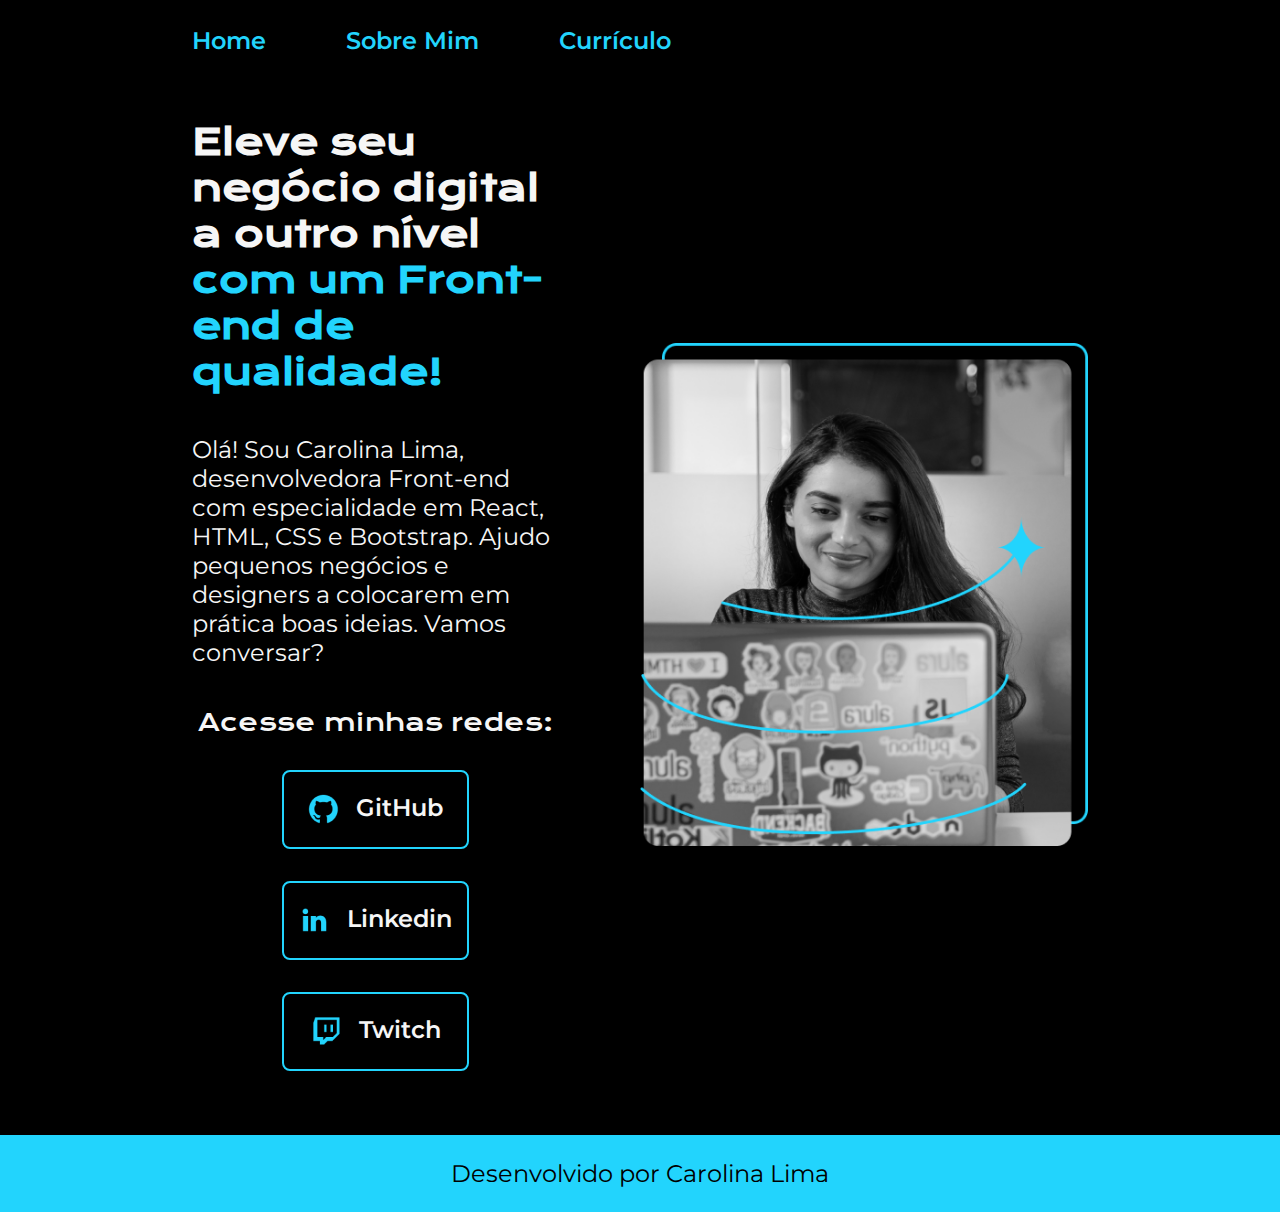
<file: index.html>
<!DOCTYPE html>
<html lang="pt-br">

<head>
    <meta charset="UTF-8">
    <meta name="viewport" content="width=device-width, initial-scale=1.0">
    <title>Portfolio</title>
    <link rel="stylesheet" href="./styles/style.css">
</head>

<body>
    <header class="cabecalho">
        <nav class="cabecalho__menu">
            <a class="cabecalho__menu__link" href="index.html">Home</a>
            <a class="cabecalho__menu__link" href="about.html">Sobre Mim</a>
            <a class="cabecalho__menu__link" href="curriculo.html">Currículo</a>
        </nav>
    </header>

    <main class="apresentacao">
        <section class="apresentacao__conteudo">
            <h1 class="apresentacao__conteudo__titulo">Eleve seu negócio digital a outro nível <strong
                    class="tituloDestaque">com um Front-end de
                    qualidade!</strong></h1>
            <p class="apresentacao__conteudo__texto">Olá! Sou Carolina Lima, desenvolvedora Front-end com especialidade
                em React, HTML, CSS e Bootstrap. Ajudo pequenos
                negócios e designers a colocarem em prática boas ideias. Vamos conversar?</p>
            <div class="apresentacao__links">
                <h2 class="apresentacao__links__subtitulo">Acesse minhas redes:</h2>
                <a class="apresentacao__links__link" href="#">
                    <img src="assets/github.png" alt="">
                    GitHub</a>
                <a class="apresentacao__links__link" href="#">
                    <img src="assets/linkedin.png" alt="">
                    Linkedin</a>
                <a class="apresentacao__links__link" href="#">
                    <img src="assets/twitch.png" alt="">
                    Twitch</a>
            </div>
        </section>
        <img class="apresentacao__imagem" src="assets/Imagem.png" alt="Foto programando">
    </main>

    <footer class="rodape">
        <p>Desenvolvido por Carolina Lima</p>
    </footer>
</body>

</html>
</file>
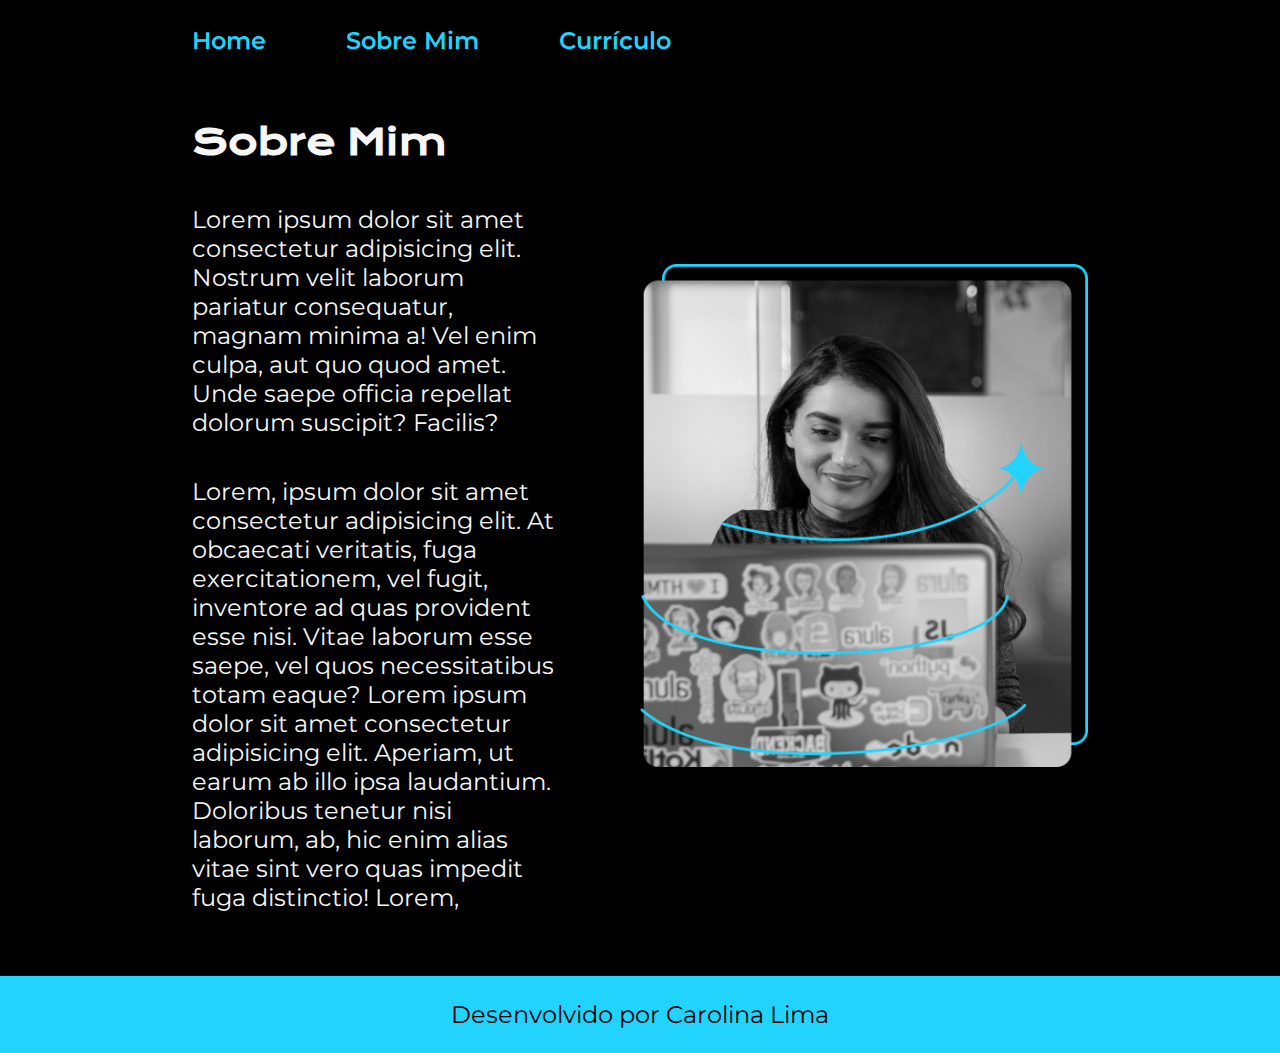
<file: about.html>
<!DOCTYPE html>
<html lang="en">
<head>
    <meta charset="UTF-8">
    <meta name="viewport" content="width=device-width, initial-scale=1.0">
    <title>Document</title>
    <link rel="stylesheet" href="styles/style.css">
</head>
<body>
    <header class="cabecalho">
        <nav class="cabecalho__menu">
            <a class="cabecalho__menu__link" href="index.html">Home</a>
            <a class="cabecalho__menu__link" href="about.html">Sobre Mim</a>
            <a class="cabecalho__menu__link" href="curriculo.html">Currículo</a>
        </nav>
    </header>

    <main class="apresentacao">
        <section class="apresentacao__conteudo">
            <h1 class="apresentacao__conteudo__titulo">Sobre Mim</h1>
            <p class="apresentacao__conteudo__texto">Lorem ipsum dolor sit amet consectetur adipisicing elit. Nostrum
                velit laborum pariatur consequatur, magnam minima a! Vel enim culpa, aut quo quod amet. Unde saepe
                officia repellat dolorum suscipit? Facilis?</p>
            <p class="apresentacao__conteudo__texto">Lorem, ipsum dolor sit amet consectetur adipisicing elit. At
                obcaecati veritatis, fuga exercitationem, vel fugit, inventore ad quas provident esse nisi. Vitae
                laborum esse saepe, vel quos necessitatibus totam eaque?
                Lorem ipsum dolor sit amet consectetur adipisicing elit. Aperiam, ut earum ab illo ipsa laudantium.
                Doloribus tenetur nisi laborum, ab, hic enim alias vitae sint vero quas impedit fuga distinctio! Lorem,</p>
               
        </section>
        <img class="apresentacao__imagem" src="assets/Imagem.png" alt="Foto Programando">
    </main>

    <footer class="rodape">
        <p>Desenvolvido por Carolina Lima</p>
    </footer>
</body>
</html>
</file>
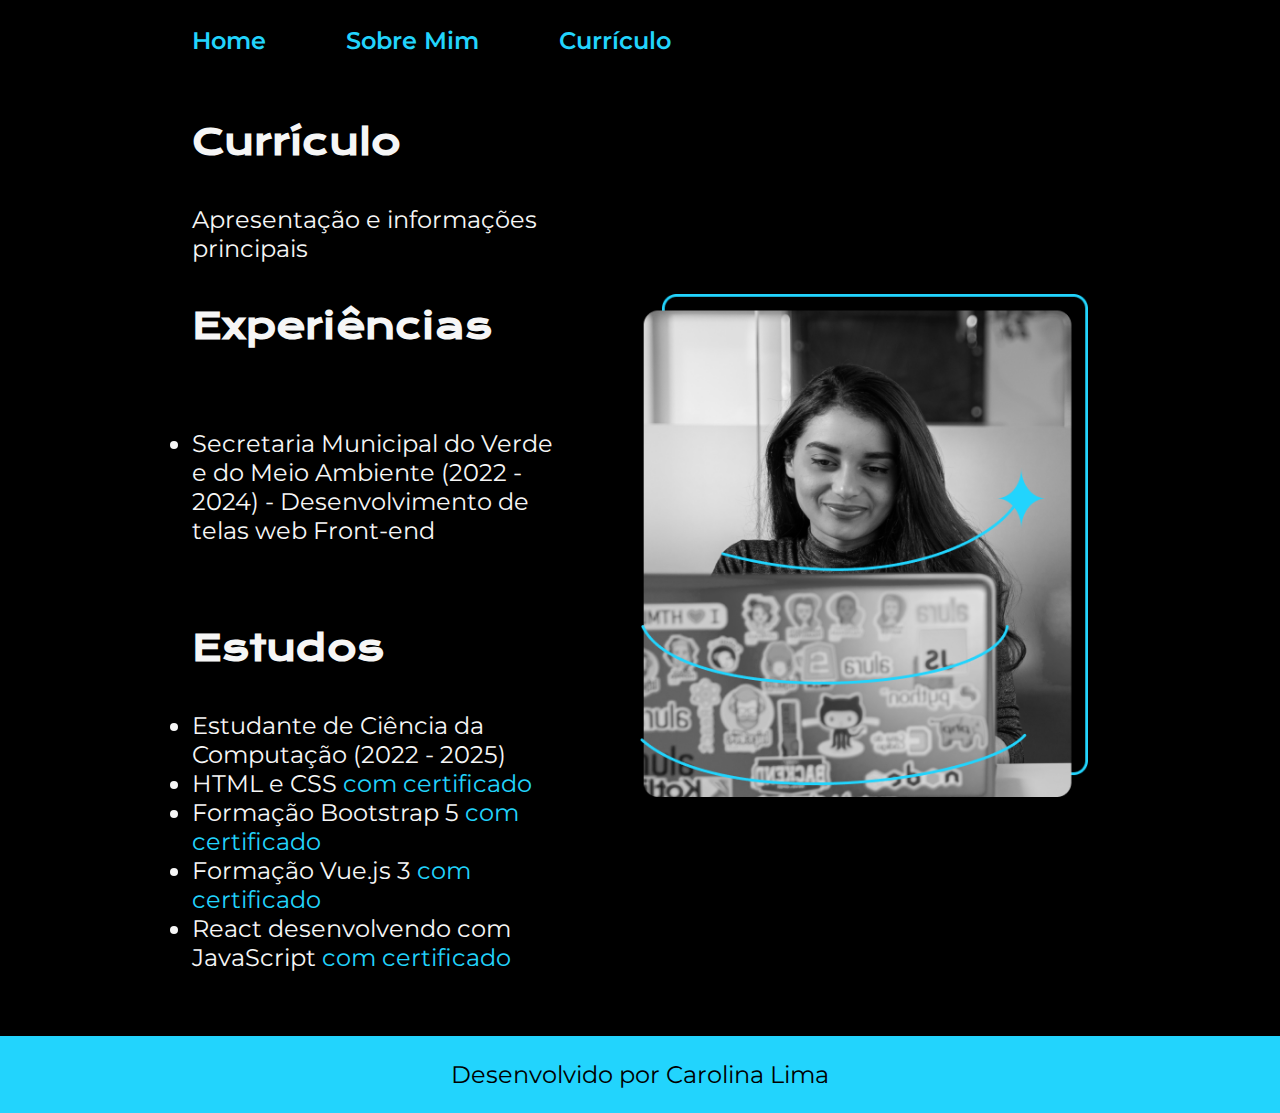
<file: curriculo.html>
<!DOCTYPE html>
<html lang="pt-br">

<head>
    <meta charset="UTF-8">
    <meta name="viewport" content="width=device-width, initial-scale=1.0">
    <title>Currículo</title>
    <link rel="stylesheet" href="styles/style.css">
</head>

<body>
    <header class="cabecalho">
        <nav class="cabecalho__menu">
            <a class="cabecalho__menu__link" href="index.html">Home</a>
            <a class="cabecalho__menu__link" href="about.html">Sobre Mim</a>
            <a class="cabecalho__menu__link" href="curriculo.html">Currículo</a>
        </nav>
    </header>

    <main class="apresentacao">
        <section class="apresentacao__conteudo">
            <h1 class="apresentacao__conteudo__titulo">Currículo</h1>
            <p class="apresentacao__conteudo__texto">
                Apresentação e informações principais
            </p>
            <h2 class="apresentacao__conteudo__titulo">Experiências</h2>
            <p class="apresentacao__conteudo__texto">
            <ul class="apresentacao__conteudo__texto">
                <li>Secretaria Municipal do Verde e do Meio Ambiente (2022 - 2024) - Desenvolvimento de telas web
                    Front-end
                </li>
            </ul>
            </p>
            <h2 class="apresentacao__conteudo__titulo">Estudos</h2>
            <div class="apresentacao__conteudo__texto">
                <ul class="apresentacao__conteudo__texto">
                    <li>Estudante de Ciência da Computação (2022 - 2025)</li>
                    <li>HTML e CSS <a
                            href="file:///C:/Users/X553295/Downloads/Carolina%20Afonso%20Lima%20-%20Curso%20HTML%20e%20CSS_%20cabe%C3%A7alho,%20footer%20e%20vari%C3%A1veis%20CSS%20-%20Alura.pdf"
                            target="_blank">com certificado</a></li>
                    <li>Formação Bootstrap 5 <a
                            href="file:///C:/Users/X553295/Downloads/Carolina%20Afonso%20Lima%20-%20Forma%C3%A7%C3%A3o%20Bootstrap%205_%20desenvolvimento%20de%20websites%20responsivos%20e%20atraentes%20-%20Alura.pdf"
                            target="_blank">com certificado</a></li>
                    <li>Formação Vue.js 3 <a
                            href="file:///C:/Users/X553295/Downloads/Carolina%20Afonso%20Lima%20-%20Forma%C3%A7%C3%A3o%20Ouse%20com%20o%20Framework%20Vue.js%203%20-%20Alura.pdf"
                            target="_blank">com certificado</a></li>
                    <li>React desenvolvendo com JavaScript <a
                            href="file:///C:/Users/X553295/Downloads/Carolina%20Afonso%20Lima%20-%20Curso%20React_%20desenvolvendo%20com%20JavaScript%20-%20Alura.pdf"
                            target="_blank">com certificado</a></li>
                </ul>
            </div>
        </section>
        <img class="apresentacao__imagem" src="assets/Imagem.png" alt="Foto programando">
    </main>
    <footer class="rodape">
        <p>Desenvolvido por Carolina Lima</p>
    </footer>
</body>

</html>
</file>
<file: styles/style.css>
@import url('https://fonts.googleapis.com/css2?family=Krona+One&family=Montserrat:wght@400;600&display=swap');

:root{
    --cor-primaria: #000000;
    --cor-secundaria: #F6F6F6;
    --cor--terciaria: #22D4FD;
    --cor-hover: #272727;

    --font-principal: 'Krona One', sans-serif;
    --font-secundaria:  'Montserrat', sans-serif;
}

*{
    margin: 0;
    padding: 0;
}

body{
    box-sizing: border-box;
    background-color: var(--cor-primaria);
    color: var(--cor-secundaria);
}
.cabecalho{
    padding: 2% 0 0 15%;
}

.cabecalho__menu{
    display: flex;
    gap: 80px;
}

.cabecalho__menu__link{
    font-family: var(--font-secundaria);
    font-size: 1.5rem;
    font-weight: 600;
    color: var(--cor--terciaria);
    text-decoration: none;
}

.apresentacao{
    padding: 5% 15%;
    display: flex;
    align-items: center;
    justify-content: space-between;
    gap: 82px;
}
.apresentacao__conteudo{
    width: 50%; 
    display: flex;
    flex-direction: column;
    gap: 40px;
}

.apresentacao__conteudo__titulo{
    font-size: 2.25rem;
    font-family: var(--font-principal);
}

.tituloDestaque{
    color: var(--cor--terciaria);
}

.tituloDestaque:hover{
    color: var(--cor--terciaria);
    cursor: pointer;
}

.apresentacao__conteudo__texto{
    font-size: 1.5rem;
    font-family: var(--font-secundaria);
}

.apresentacao__links{
    display: flex;
    flex-direction: column;
    justify-content: space-between;
    align-items: center;
    gap: 32px;
}

.apresentacao__links__subtitulo{
    font-family: var(--font-principal);
    font-weight: 400;
    font-size: 1.5rem;
}

.apresentacao__links__link{
    display: flex;
    justify-content: center;
    gap: 16px;
    width: 50%;
    border-radius: 8px;
    font-size: 1.5rem;
    font-weight: 600;
    padding: 21.5px 0;
    text-decoration: none;
    color: var(--cor-secundaria);
    font-family: var(--font-secundaria);
    border: 2px solid var(--cor--terciaria);
}

.apresentacao__links__link:hover{
    background-color: var(--cor-hover);
}

.apresentacao__imagem{
    width: 50%;
}

.rodape{
    padding: 24px;
    background-color: var(--cor--terciaria);
    color: var(--cor-primaria);
    text-align: center;
    font-family: var(--font-secundaria);
    font-size: 1.5rem;
    font-weight: 400;
}

/*curriculo */
.apresentacao__conteudo__texto a{
    text-decoration: none;
    color: var(--cor--terciaria);
}

/*mobile*/
@media (max-width: 1200px){

    .cabecalho{
        padding: 10%;
    }

    .cabecalho__menu{
        justify-content: center;
    }

    .apresentacao{
        flex-direction: column-reverse;
        padding: 5%;
    }

    .apresentacao__conteudo{
        width: auto;
    }
}
</file>
